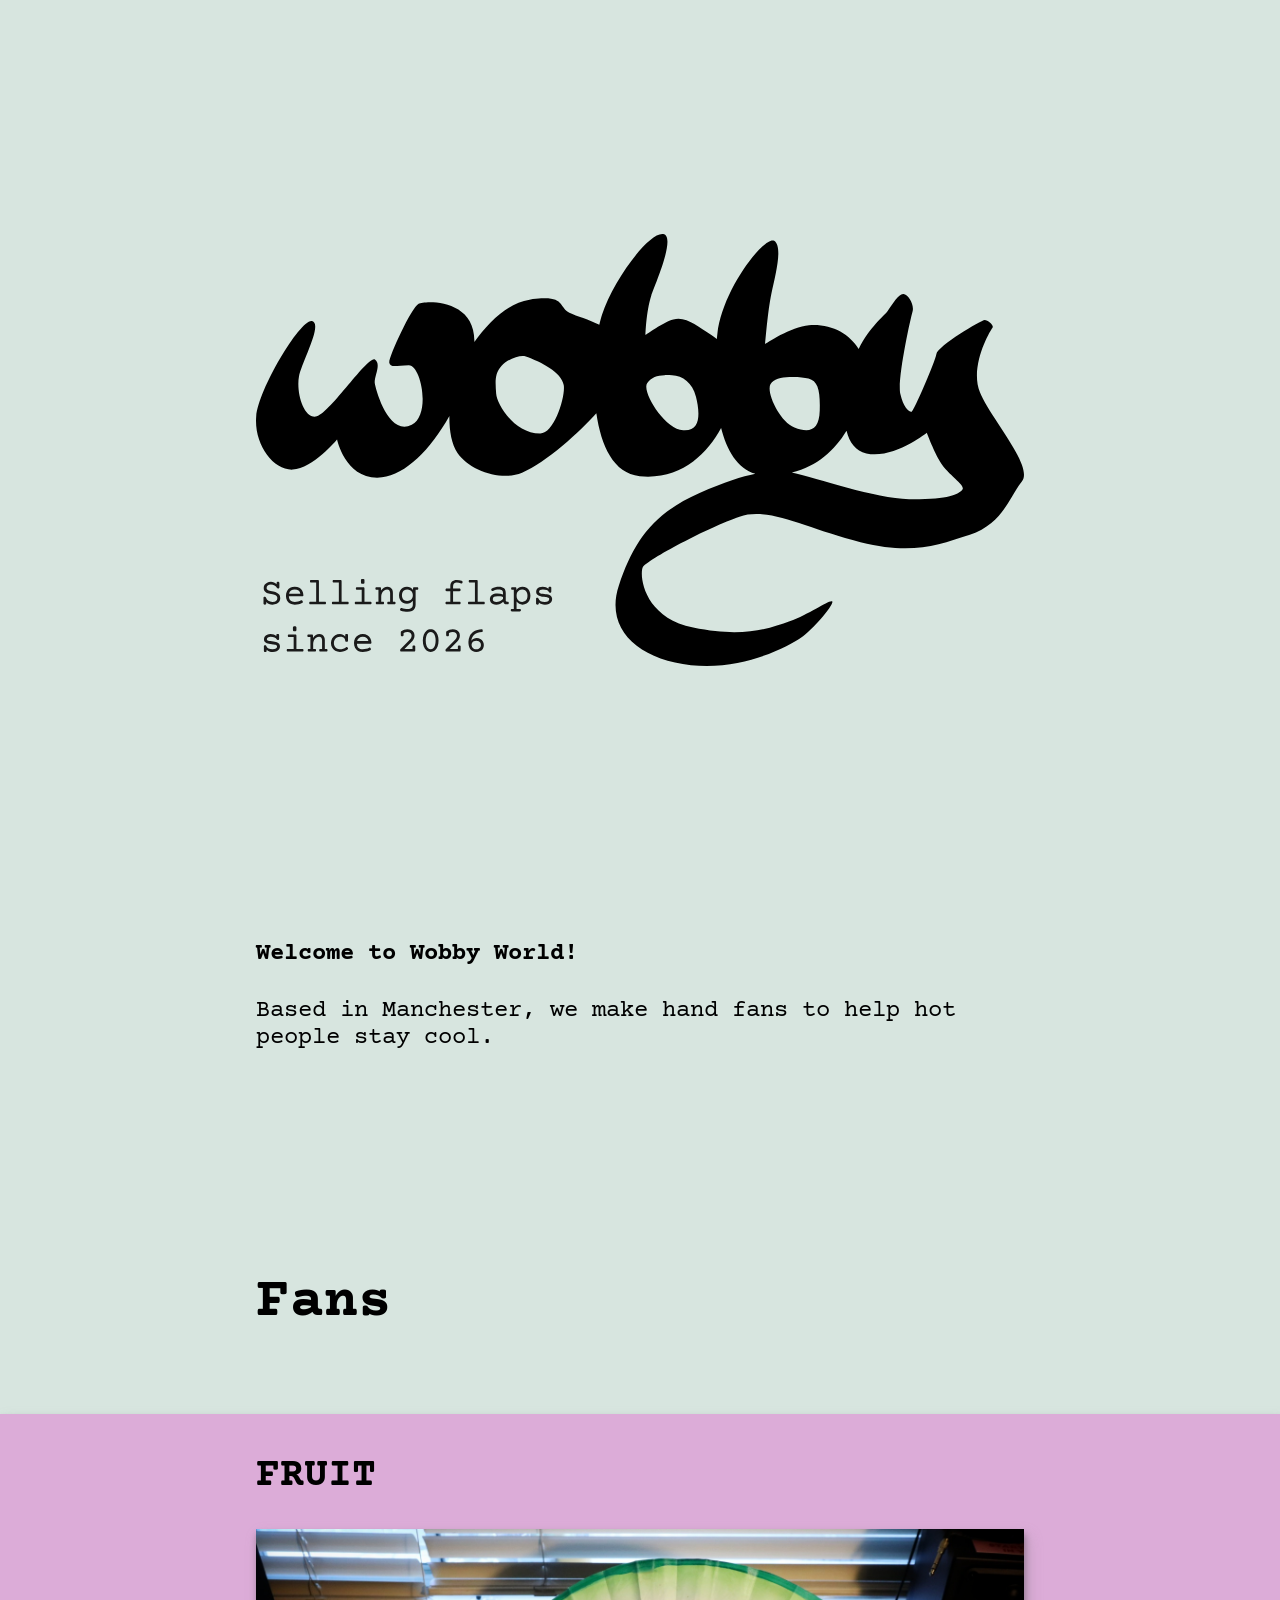
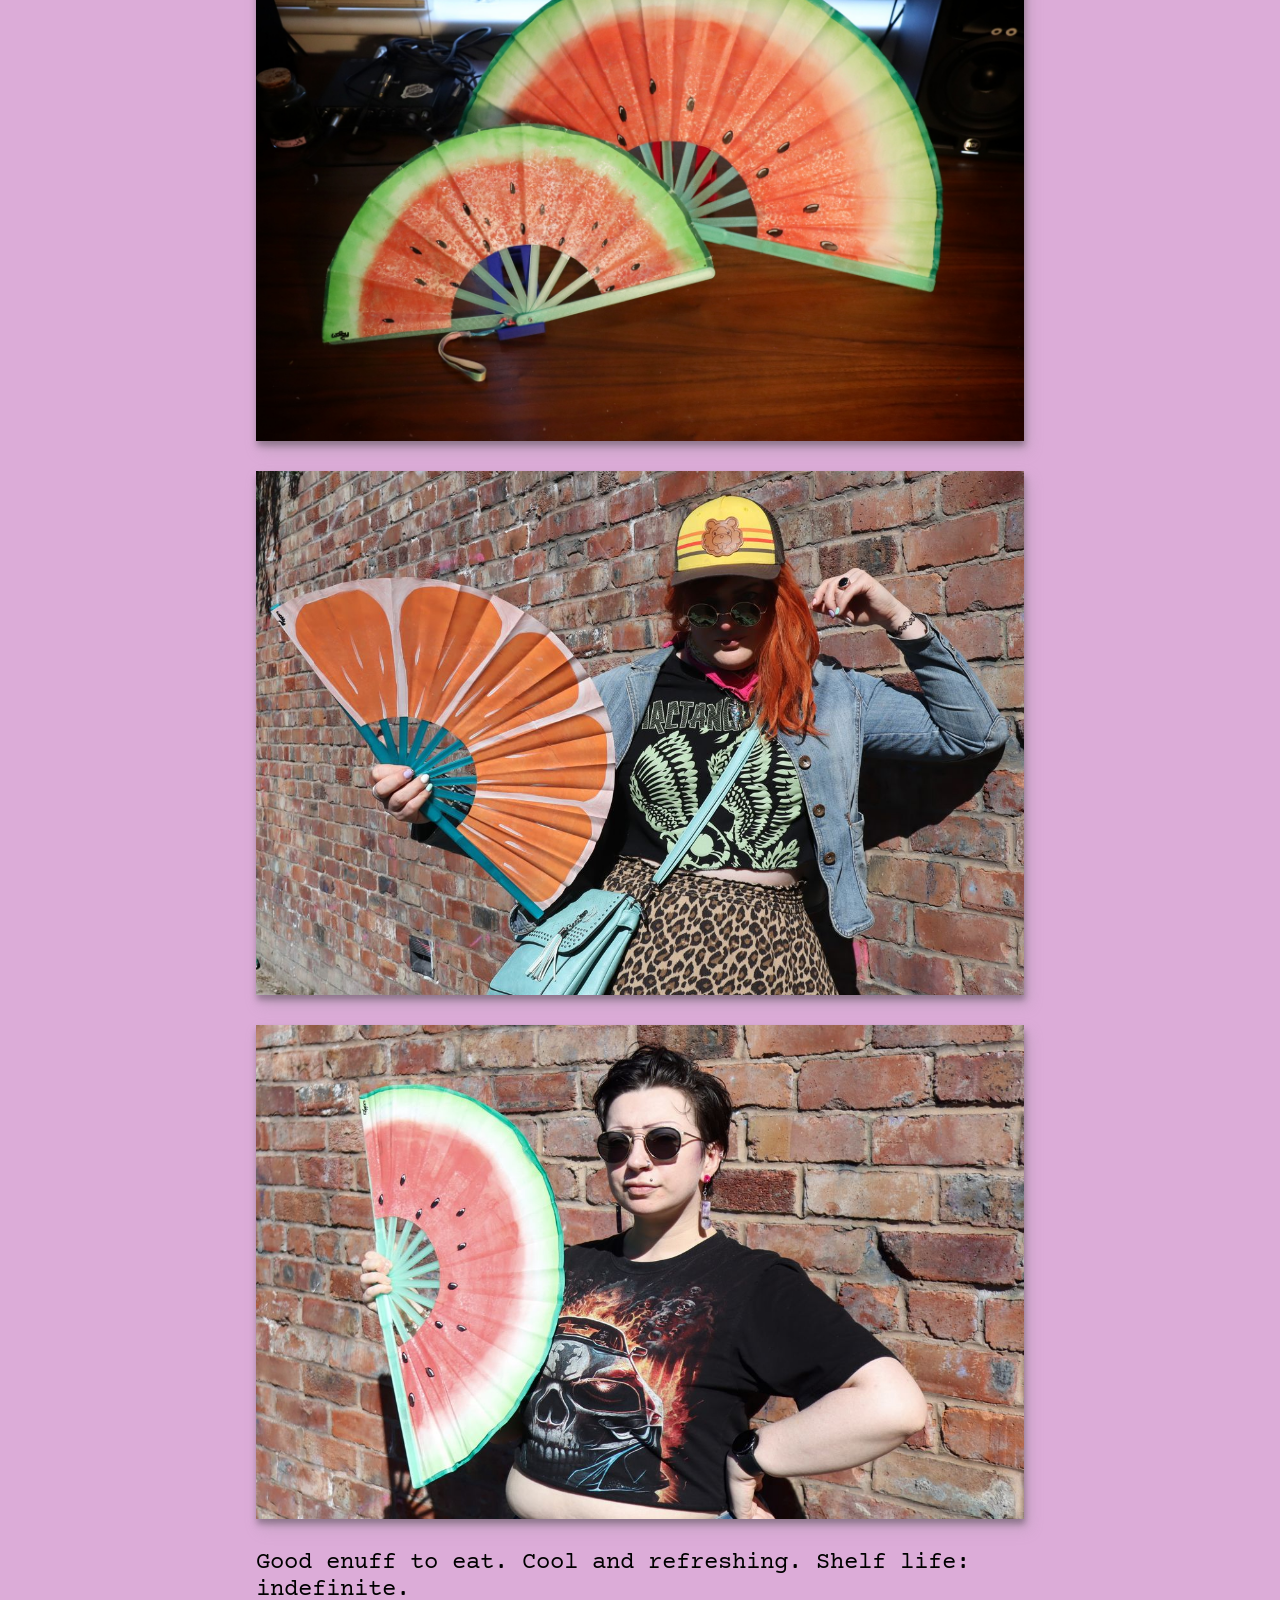
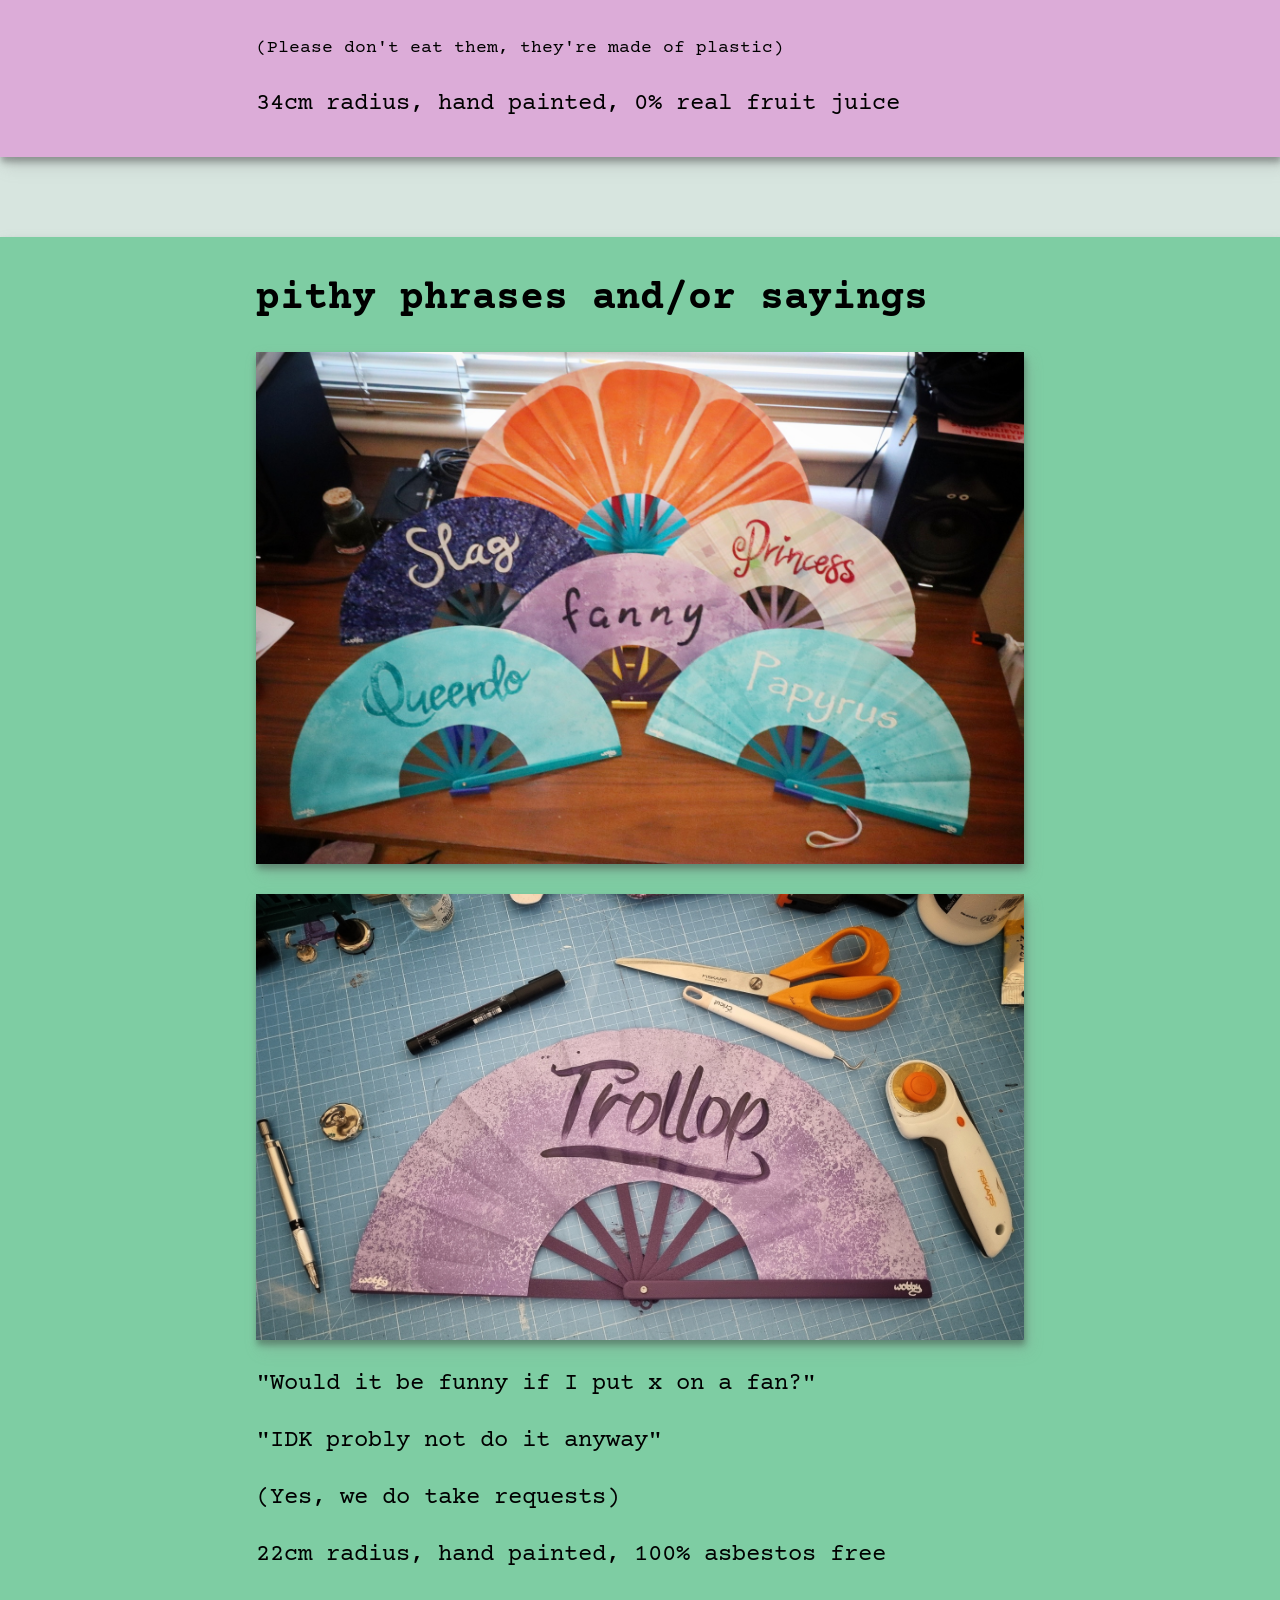
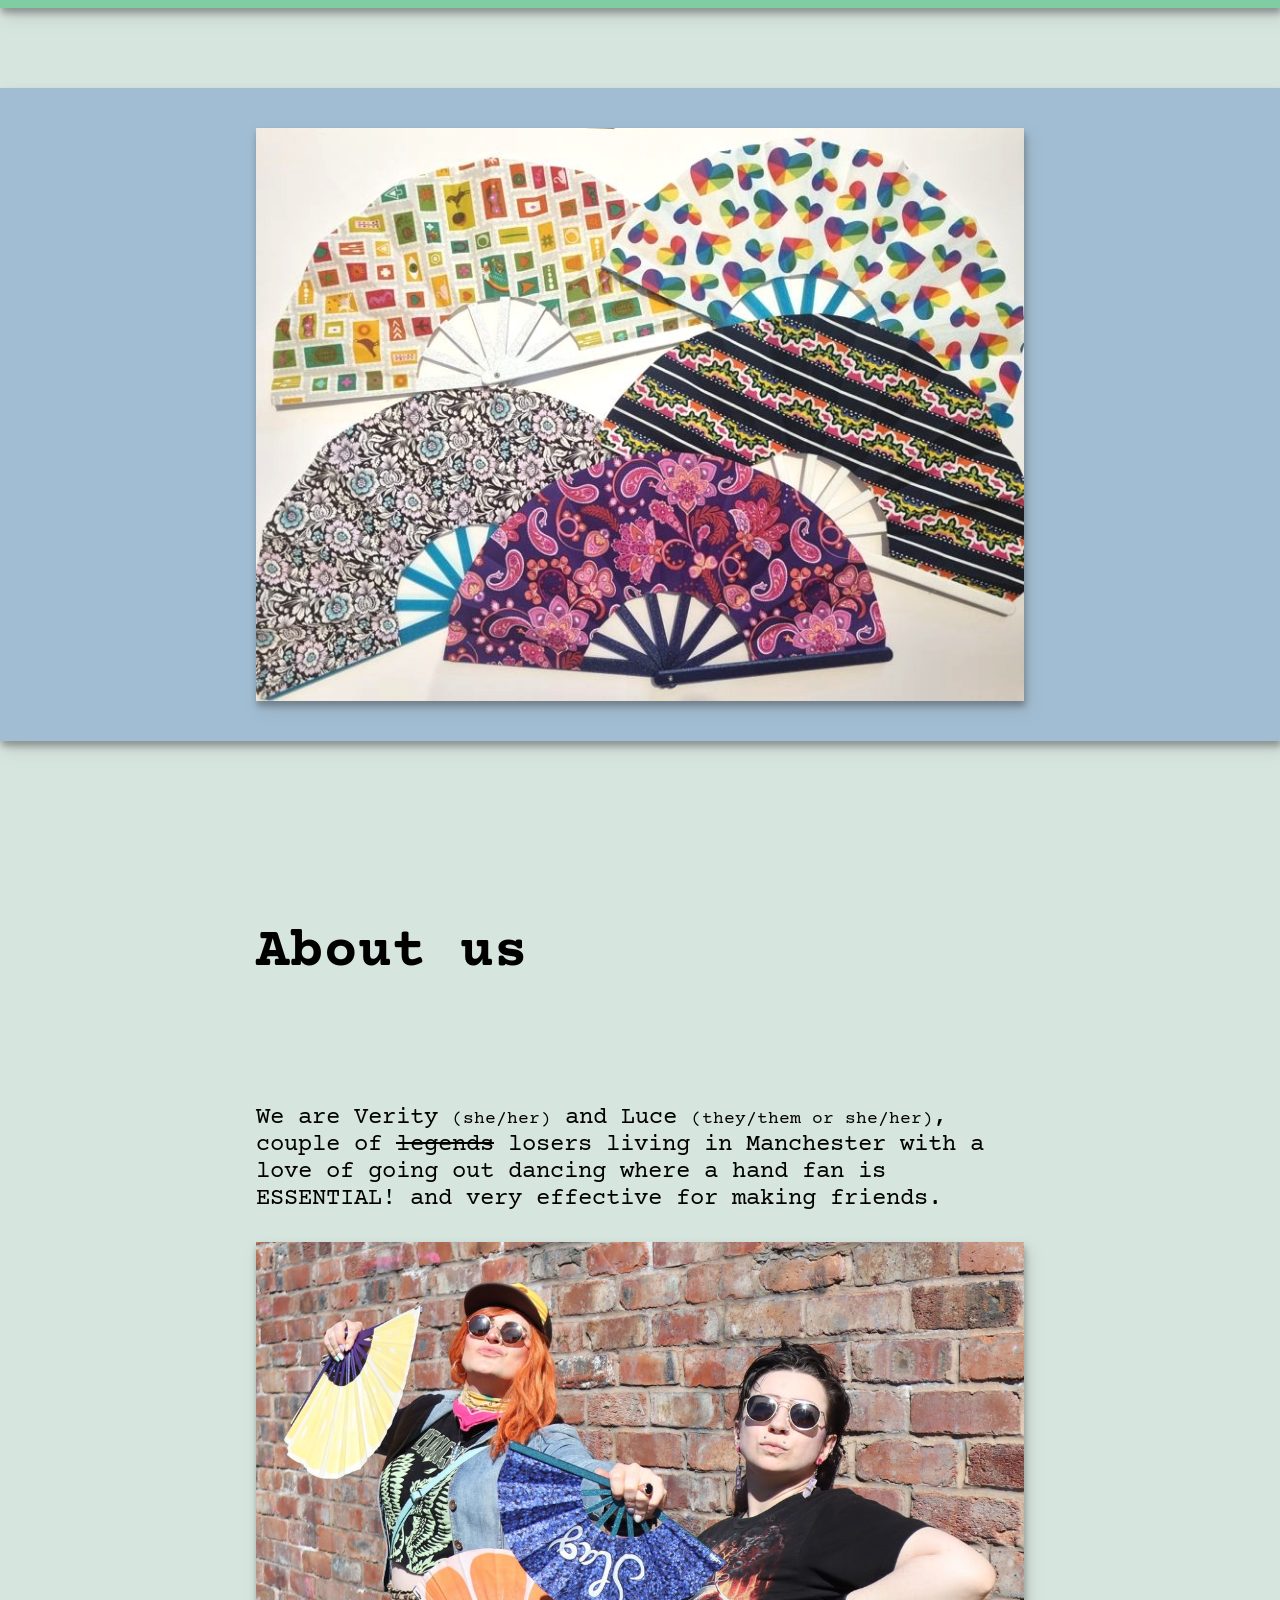
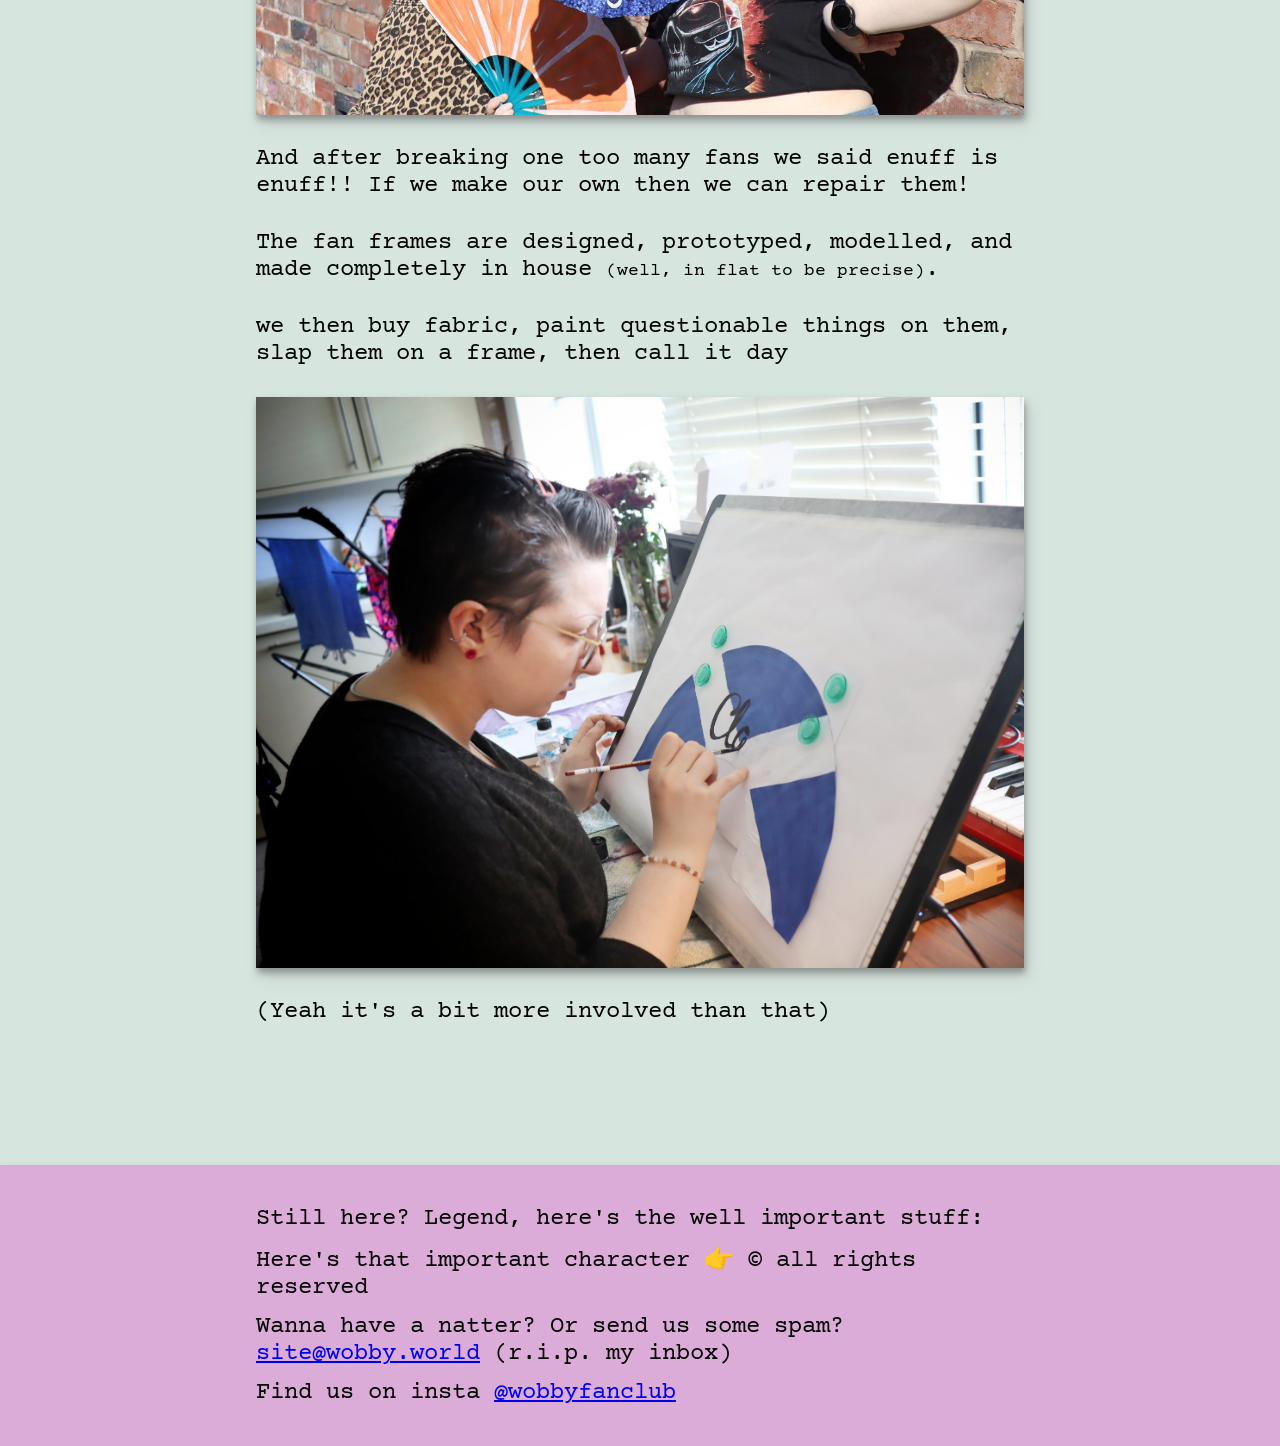
<file: index.html>
<!doctype html>
<html lang="en">
  <head>
    <link rel="preconnect" href="https://fonts.googleapis.com" />
    <link rel="preconnect" href="https://fonts.gstatic.com" crossorigin />
    <link
      href="https://fonts.googleapis.com/css2?family=Courier+Prime:ital,wght@0,400;0,700;1,400;1,700&display=swap"
      rel="stylesheet"
    />
    <meta charset="UTF-8" />
    <meta name="viewport" content="width=device-width, initial-scale=1.0" />
    <link rel="stylesheet" href="./public/main.css" />
    <title>🪭 wobby 🪭</title>
  </head>
  <body>
    <section class="above-the-fold">
      <img src="./public/wobby.svg" class="logo" alt="Wobby" />
      <img
        src="./public/subtitle.export.svg"
        class="logo"
        alt="Selling flaps since 2026"
      />
    </section>
    <div class="v-stack sections">
      <section class="content v-stack">
        <p><strong>Welcome to Wobby World!</strong></p>
        <p>
          Based in Manchester, we make hand fans to help hot people stay cool.
        </p>
      </section>
      <h1>Fans</h1>
      <section class="content v-stack c1">
        <h2>FRUIT</h2>
        <img
          src="./public/watermelon.jpg"
          alt="Painted watermelon fan on a green frame"
        />
        <img src="./public/vee-orange.jpg" />
        <img src="./public/luce-watermelon.jpg" />
        <p>Good enuff to eat. Cool and refreshing. Shelf life: indefinite.</p>
        <p><small>(Please don't eat them, they're made of plastic)</small></p>
        <p>34cm radius, hand painted, 0% real fruit juice</p>
      </section>
      <section class="content v-stack c2">
        <h2>pithy phrases and/or sayings</h2>
        <img
          src="./public/word-fans-1.jpeg"
          alt="A selection of fans with various words painted on them"
        />
        <img
          src="./public/trollop complete.jpeg"
          alt="Purple painted fan with 'Trollop' painted on a dark purple frame"
        />
        <p>"Would it be funny if I put x on a fan?"</p>
        <p>"IDK probly not do it anyway"</p>
        <p>(Yes, we do take requests)</p>
        <p>22cm radius, hand painted, 100% asbestos free</p>
      </section>
      <section class="content v-stack c3">
        <img
          src="./public/many-fans.jpg"
          alt="A selection of fabric fans of various colours and patterns"
        />
      </section>
      <h1>About us</h1>
      <section class="content v-stack">
        <p>
          We are Verity <small>(she/her)</small> and Luce
          <small>(they/them or she/her)</small>, couple of
          <del>legends</del> losers living in Manchester with a love of going
          out dancing where a hand fan is ESSENTIAL! and very effective for
          making friends.
        </p>
        <img src="./public/us-wall.jpg" />
        <p>
          And after breaking one too many fans we said enuff is enuff!! If we
          make our own then we can repair them!
        </p>
        <p>
          The fan frames are designed, prototyped, modelled, and made completely
          in house
          <small>(well, in flat to be precise)</small>.
        </p>

        <p>
          we then buy fabric, paint questionable things on them, slap them on a
          frame, then call it day
        </p>

        <img
          src="./public/luce-onardo-da-vinci.jpeg"
          alt="Person painting 'Clara' on a Scottish flag fan"
        />

        <p>(Yeah it's a bit more involved than that)</p>
      </section>
    </div>
    <footer class="c1">
      <p>Still here? Legend, here's the well important stuff:</p>
      <p>Here's that important character 👉 © all rights reserved</p>
      <p>
        Wanna have a natter? Or send us some spam?
        <a href="mailto:site@wobby.world">site@wobby.world</a>
        (r.i.p. my inbox)
      </p>
      <p>
        Find us on insta
        <a
          href="https://www.instagram.com/wobbyfanclub?igsh=MWt6ZnR6am56c255eA=="
          >@wobbyfanclub</a
        >
      </p>
    </footer>
  </body>
</html>
</file>
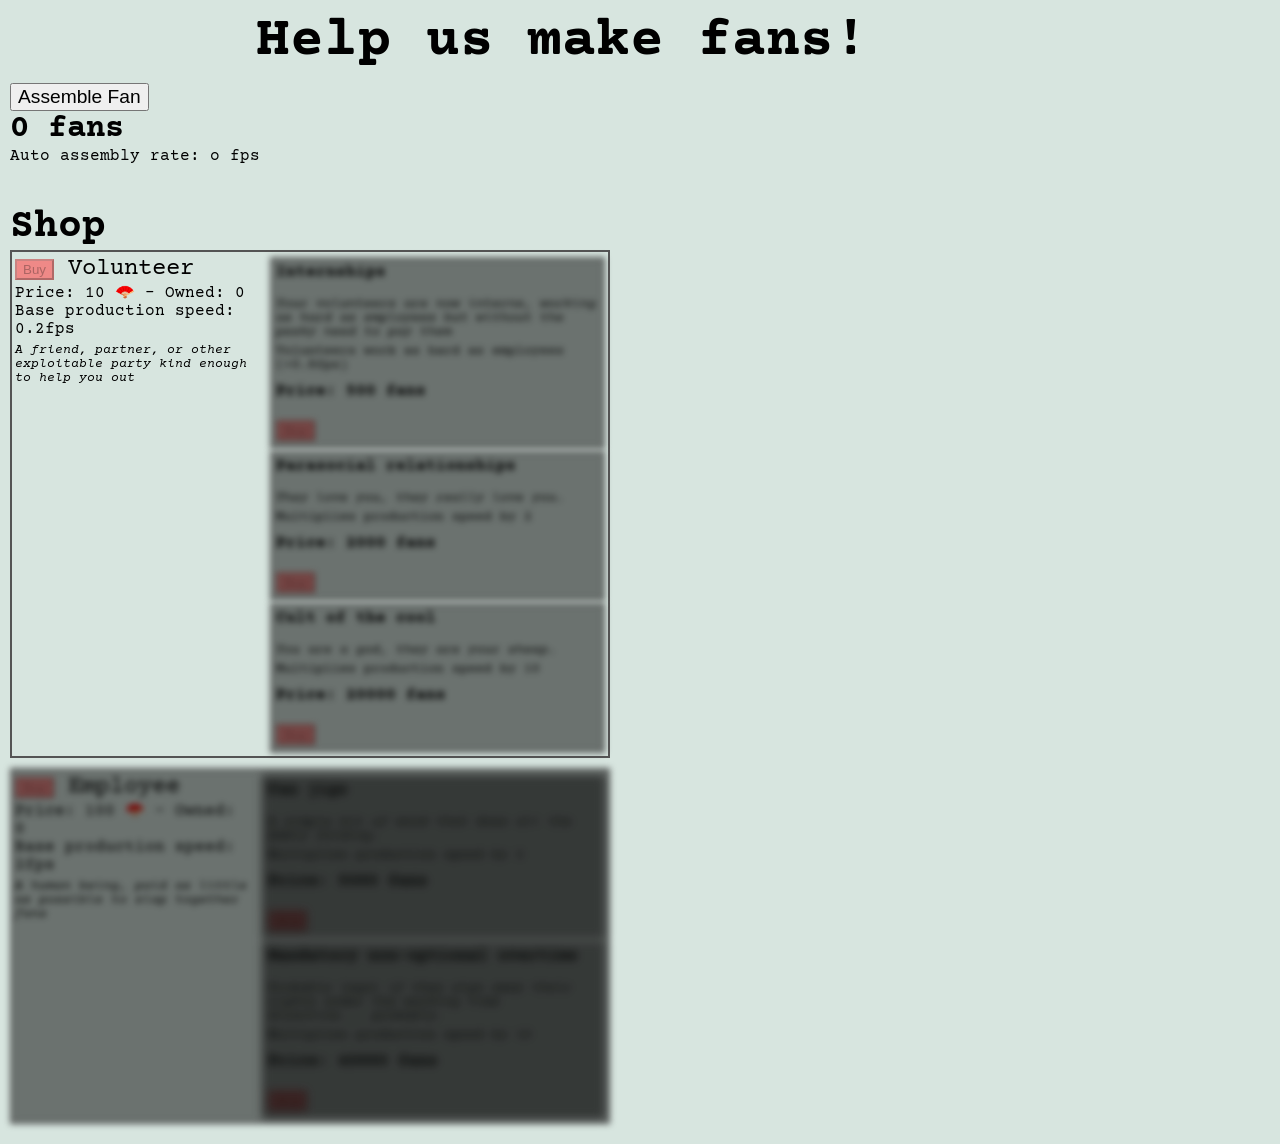
<file: click.html>
<!DOCTYPE html>
<html lang="en">

<head>
    <link rel="preconnect" href="https://fonts.googleapis.com" />
    <link rel="preconnect" href="https://fonts.gstatic.com" crossorigin />
    <link href="https://fonts.googleapis.com/css2?family=Courier+Prime:ital,wght@0,400;0,700;1,400;1,700&display=swap"
        rel="stylesheet" />
    <meta charset="UTF-8" />
    <meta name="viewport" content="width=device-width, initial-scale=1.0" />
    <link rel="stylesheet" href="./public/main.css" />
    <link rel="stylesheet" href="./public/click.css" />
    <title>🪭 wobby - help us make fans 🪭</title>
</head>

<body>
    <h1>Help us make fans!</h1>
    <div class="gameContainer">
        <button id="make-fan-button" onclick="makeFan()">Assemble Fan</button>
        <div class="metrics">
            <div id="fan-count">0 fans</div>
            <div>Auto assembly rate: <span id="fan-auto-speed">o fps</span></div>
        </div>

        <div class="shopContainer">
            <h2>Shop</h2>
            <ul id="shop">
            </ul>
        </div>
    </div>
    <script>

        let fanCount = 0;
        let maxFanCount = 0;

        let thingTypes = {
            volunteer: {
                key: "volunteer"
                , price: 10
                , description: "A friend, partner, or other exploitable party kind enough to help you out"
                , productionSpeed: 0.2
                , owned: 0
                , upgrades: [
                    {
                        upgradeFun: x => x + 0.8
                        , name: "Internships"
                        , description: "Your volunteers are now interns, working as hard as employees but without the pesky need to pay them"
                        , effectDescription: "Volunteers work as hard as employees (+0.8fps)"
                        , price: 500
                        , owned: false
                    },
                    {
                        upgradeFun: x => x * 2
                        , name: "Parasocial relationships"
                        , description: "They love you, they really love you."
                        , effectDescription: "Multiplies production speed by 2"
                        , price: 2000
                        , owned: false
                    },
                    {
                        upgradeFun: x => x * 10
                        , name: "Cult of the cool"
                        , description: "You are a god, they are your sheep."
                        , effectDescription: "Multiplies production speed by 10"
                        , price: 20000
                        , owned: false
                    },
                ]
                , show: true
            },
            employee: {
                key: "employee"
                , price: 100
                , description: "A human being, paid as little as possible to slap together fans"
                , productionSpeed: 2
                , owned: 0
                , upgrades: [
                    {
                        upgradeFun: x => x * 2
                        , name: "Fan jigs"
                        , description: "A simple bit of wood that does all the fiddly folding."
                        , effectDescription: "Multiplies production speed by 2"
                        , price: 5000
                        , owned: false
                    },
                    {
                        upgradeFun: x => x * 10
                        , name: "Mandatory non-optional overtime"
                        , description: "Probably legal if they sign away their rights under the working time directive... probably."
                        , effectDescription: "Multiplies production speed by 10"
                        , price: 40000
                        , owned: false
                    },
                ]
                , show: false
            },
            fanpress: {
                key: "fanpress"
                , price: 2000
                , description: "The industrial revolution comes to the fan business with this 2 tonne steel behemoth"
                , productionSpeed: 40
                , owned: 0
                , upgrades: [
                    {
                        upgradeFun: x => x * 2
                        , name: "Fan lube"
                        , description: "One typo away from a completely different sort of upgrade."
                        , effectDescription: "Multiplies production speed by 2"
                        , price: 50000
                        , owned: false
                    },
                    {
                        upgradeFun: x => x * 10
                        , name: "Remove safety limiters"
                        , description: "What's a finger here or there when you can make fans so very quickly?"
                        , effectDescription: "Multiplies production speed by 10"
                        , price: 400000
                        , owned: false
                    },
                ]
                , show: false
            },
            factory: {
                key: "factory"
                , price: 50000
                , description: "Churns out just as many fans as it does great big plumes of black smoke, which is a lot"
                , productionSpeed: 1000
                , owned: 0
                , upgrades: [
                    {
                        upgradeFun: x => x * 2
                        , name: "Lean manufacturing"
                        , description: "Turns out keeping the fabric a five minute walk from the frames was suboptimal."
                        , effectDescription: "Multiplies production speed by 2"
                        , price: 400000
                        , owned: false
                    },
                    {
                        upgradeFun: x => x * 10
                        , name: "Cool robot arms"
                        , description: "Programme them to assemble stuff, and keep your squishy bits away from the grabbers."
                        , effectDescription: "Multiplies production speed by 10"
                        , price: 1600000
                        , owned: false
                    },
                ]
                , show: false
            },
            fanputer: {
                key: "fanputer"
                , price: 1000000
                , description: "A state of the art fan assembling super computer that seriously increases your fps"
                , productionSpeed: 20000
                , owned: 0
                , upgrades: [
                    {
                        upgradeFun: x => x * 2
                        , name: "Air cooling"
                        , description: "Big fans to cool big computers which make fans."
                        , effectDescription: "Multiplies production speed by 2"
                        , price: 10000000
                        , owned: false
                    },
                    {
                        upgradeFun: x => x * 10
                        , name: "The singularity"
                        , description: "Your fanputers design fanputers which make fans faster than they themselves make fans."
                        , effectDescription: "Multiplies production speed by 10"
                        , price: 800000000
                        , owned: false
                    },
                ]
                , show: false
            },
            stripmine: {
                key: "stripmine"
                , price: 5000000
                , description: "An ancient fan wielding burlesque civilization has led to compacted veins of fans ripe for the picking within the earth's crust"
                , productionSpeed: 100000
                , owned: 0
                , upgrades: [
                    {
                        upgradeFun: x => x * 2
                        , name: "Geological surveys"
                        , description: "Much easier to find fans underground when you actually know where they are."
                        , effectDescription: "Multiplies production speed by 2"
                        , price: 50000000
                        , owned: false
                    },
                    {
                        upgradeFun: x => x * 10
                        , name: "Deep mining"
                        , description: "Dig too deep, too greedily."
                        , effectDescription: "Multiplies production speed by 10"
                        , price: 4000000000
                        , owned: false
                    },
                ]
                , show: false
            },
            fantasyland: {
                key: "fantasyland"
                , price: 25000000
                , description: "Pulls fans directly from the collective unconsciousness of mankind"
                , productionSpeed: 500000
                , owned: 0
                , upgrades: [
                    {
                        upgradeFun: x => x * 2
                        , name: "Subliminal advertising"
                        , description: "You're thinking about fans right now, aren't you?"
                        , effectDescription: "Multiplies production speed by 2"
                        , price: 250000000
                        , owned: false
                    },
                    {
                        upgradeFun: x => x * 10
                        , name: "Mind control"
                        , description: "You WILL think about fans, whether you like it or not."
                        , effectDescription: "Multiplies production speed by 10"
                        , price: 20000000000
                        , owned: false
                    },
                ]
                , show: false
            },
        };

        loadGameState();

        Object.values(thingTypes).forEach(element => {
            //Add function to each thing which calculates the current buy price
            element.calculatePrice = p => Math.floor(Math.pow(1.25, element.owned) * element.price);

            const upgradeElements = element?.upgrades?.map((u,i) =>
                `
                    <div class="upgrade ${u.owned ? 'owned' : ''}">
                        <h3>${u.name}</h3>
                        <p class="description">${u.description}</p>
                        <p class="effectDescription">${u.effectDescription}</p>
                        <h3>Price: ${u.price} fans</h3>
                        <button disabled onclick="buyUpgrade('${element.key}',${i})">Buy</button>
                    </div>
                `).reduce((acc, x) => acc += x, "") ?? "";

            document.getElementById("shop").innerHTML +=
                `<li id="${element.key}-li" class="${element.show ? "show" : ""}">
                    <div class="building">
                        <div>
                            <button onclick="buyThing('${element.key}')" disabled>Buy</button>
                            <span class="itemTitle">${element.key}</span>
                        </div>
                        <div class="itemMetrics">
                            Price: <span id="${element.key}-price">${element.calculatePrice()}</span> 🪭 - Owned: <span id="${element.key}-count">${element.owned}</span>
                            <br />
                            Base production speed: <span id="${element.key}">${element.productionSpeed}</span>fps
                        </div>
                        <div class="description">${element.description}</div>
                    </div>
                    <div class="building-upgrades">
                        ${upgradeElements}
                    </div>
                </li>`;
        });

        //Set up game loops

        //Run general game loop every second
        setInterval(gameLoop, 1000);
        //Save game every 10 seconds
        setInterval(saveGameState, 10000);

        function makeFan() {
            fanCount++;
            drawFanCount();
        }

        function drawFanCount() {
            const fanCountEl = document.getElementById('fan-count');
            const fcf = Math.floor(fanCount);
            fanCountEl.innerHTML = fcf === 1
                ? "1 fan"
                : `${fcf} fans`;
        }

        function drawMetrics() {
            const fixedNum = Object.values(thingTypes).reduce((acc, x) => acc += x.owned * calculateProductionSpeed(x), 0).toFixed(1);
            document.getElementById("fan-auto-speed").innerHTML = `${fixedNum} fps`;
        }

        function buyThing(thingType) {
            var thing = thingTypes[thingType];
            if (fanCount >= thing.calculatePrice()) {
                fanCount = fanCount - thing.calculatePrice();
                thing.owned++;
                document.getElementById(`${thing.key}-count`).innerHTML = thing.owned;
                document.getElementById(`${thing.key}-price`).innerHTML = thing.calculatePrice();

                drawMetrics();
                drawFanCount();

                const thingBtnElement = document.getElementById(`${thing.key}-li`).getElementsByTagName('button')[0];
                if (fanCount >= thing.calculatePrice()) {
                    thingBtnElement?.removeAttribute("disabled");
                }
                else if (fanCount < thing.calculatePrice()) {
                    thingBtnElement?.setAttribute("disabled", true);
                }
            }
            saveGameState();
        }

        function buyUpgrade(thingKey,upgradeIndex){
            const upgrade = thingTypes[thingKey].upgrades[upgradeIndex];
            if(upgrade.price <= fanCount) {
                const thingElement = document.getElementById(`${thingKey}-li`);
                const upgradeElement = thingElement.getElementsByClassName('upgrade')[upgradeIndex];
                fanCount -= upgrade.price;
                upgrade.owned = true;
                upgradeElement.classList.add("owned");
            }
            drawMetrics();
            saveGameState();
        }

        function calculateProductionSpeed(thing) {
            return thing.upgrades
                    ?.filter(u => u.owned)
                    .reduce((acc, u) => u.upgradeFun(acc), thing.productionSpeed)
                    ?? thing.productionSpeed;
        }

        function gameLoop() {
            Object.values(thingTypes).forEach(thing => {
                fanCount += thing.owned * calculateProductionSpeed(thing);
                maxFanCount = fanCount > maxFanCount ? maxFanCount = fanCount : maxFanCount;

                const thingElement = document.getElementById(`${thing.key}-li`);
                const thingBtnElement = thingElement.getElementsByTagName('button')[0];
                if (fanCount > thing.price / 2 && !thingElement.classList.contains('show')) {
                    thingElement.classList.add("show");
                }

                if (fanCount >= thing.calculatePrice()) {
                    thingBtnElement?.removeAttribute("disabled");
                }
                else if (fanCount < thing.calculatePrice()) {
                    thingBtnElement?.setAttribute("disabled", true);
                }

                thing.upgrades?.forEach((u,i) => {
                    const uElement = thingElement.getElementsByClassName('upgrade')[i];
                    const ueBtn = uElement.getElementsByTagName("button")[0];

                    if(maxFanCount > u.price && !uElement.classList.contains("discovered")){
                        uElement.classList.add("discovered");
                    }

                    if(u.price <= fanCount && !u.owned) {
                        ueBtn?.removeAttribute("disabled");
                    } else {
                        ueBtn?.setAttribute("disabled", true);
                    }
                });
            });
            drawFanCount();
        }

        function saveGameState() {
            let gameState = {
                fanCount: fanCount,
                thingTypes: thingTypes
            };
            localStorage.setItem('gameState', JSON.stringify(gameState));
        }

        function loadGameState() {
            let gameStateSessionItem = localStorage.getItem('gameState');
            if (gameStateSessionItem) {
                let gameState = JSON.parse(gameStateSessionItem);
                fanCount = gameState.fanCount;

                Object.values(thingTypes).forEach(tt => {
                    let matchingSavedItems = Object.values(gameState.thingTypes).filter(x => x.key == tt.key);
                    if (matchingSavedItems && matchingSavedItems[0]) {
                        tt.owned = matchingSavedItems[0].owned;
                        tt.upgrades.forEach((x,i) => tt.upgrades[i].owned = matchingSavedItems[0].upgrades[i]?.owned)
                    }
                });

                drawFanCount();
                drawMetrics();
            }
        }
    </script>
</body>

</html>
</file>
<file: public/main.css>
* {
    box-sizing: border-box;
}

body {
    font-family: "Courier Prime";
    padding: 0;
    border: 0;
    margin: 0;
    background-color: hsl(154, 21%, 87%);
}

p,
ul,
li,
c1,
h2 {
    margin: 0;
}

p,
li {
    font-size: max(1rem, min(3.5vw, 1.5rem));
}

small {
    font-size: 0.75em;
}

h1 {
    font-size: max(2.2rem, min(8vw, 3.5rem));
}

h2 {
    font-size: max(1.6rem, min(5vw, 2.5rem));
}

.logo {
    width: 100%;
    grid-column: 1;
    grid-row: 1;
}

.above-the-fold {
    height: 100vh;
    display: grid;
    align-items: center;
    justify-content: center;
    padding: 0 20vw;
    grid-template-columns: 1fr;
    grid-template-rows: 1fr;
}

.v-stack {
    display: flex;
    flex-direction: column;
    row-gap: 30px;
}

.v-stack.sections {
    row-gap: max(2rem, min(10vw, 5rem));
}

.big {
    row-gap: 100px;
}

footer {
    margin-top: 100px;
    padding: 40px 20vw;
    display: flex;
    flex-direction: column;
    gap: 12px;
}

.c1,
.c2,
.c3,
.content img {
    filter: drop-shadow(1px 5px 3px hsla(0, 0%, 8%, 0.3)) drop-shadow(4px 7px 7px hsla(0, 0%, 51%, 0.3));
}

.c1 {
    background-color: hsl(306, 41%, 77%);
}

.c2 {
    background-color: hsl(148, 44%, 65%);
}

.c3 {
    background-color: hsl(206, 36%, 73%);
}

h1 {
    margin: 0;
    margin-top: 100px;
    padding-left: 20vw;
}

section.content {
    padding: 40px 20vw;
}

.bonby {
    max-width: 400px;
    width: 100%;
    margin: auto;
}
</file>
<file: public/click.css>
h1 {
    margin-top: 10px;
}

h3 {
    font-size: 1rem;
    margin-top:0;
}

ul {
    padding: 0;
}

li {
    list-style: none;
    margin-bottom: 10px;
    padding: 3px;
    max-width: 600px;
    border: rgb(84, 84, 84) 2px solid;
    display:none;
    position: relative;
    flex-direction: row;
}

li.show {
    display:flex;
}

li button {
    background-color: greenyellow;
}

li button:disabled {
    background-color: rgba(255, 77, 77, 0.6);
}

li .owned button {
    background-color: gray;
}

li.show + li:not(.show) {
    display:flex;
    filter:blur(3px);
}

li.show + li:not(.show)::after {
    position:absolute;
    content: "";
    top:0;
    left:0;
    width: 100%;
    height:100%;
    background-color: rgba(0, 0, 0, 0.5);
}

.gameContainer {
    padding: 10px;
}

.description {
    font-style: italic;
}

.effectDescription {
    margin-bottom: 10px;
}

.description, .effectDescription{
    margin-top:5px;
    font-size: 0.8rem;
}

.itemTitle {
    text-transform: capitalize;
}

.itemMetrics {
    font-size: 1rem;
}

.metrics {
    margin-bottom: 40px;
}

.upgrade {
    margin-left: 10px;
    margin-top: 2px;
    padding: 4px;
    border: rgb(84, 84, 84) 2px solid;
    position: relative;
}

.upgrade:not(.discovered){
    filter:blur(3px);
}

.upgrade:not(.discovered)::after {
    position:absolute;
    content: "";
    top:0;
    left:0;
    width: 100%;
    height:100%;
    background-color: rgba(0, 0, 0, 0.5);
}

#fan-count {
    font-size: 2rem;
    font-weight: bold;
}

#make-fan-button {
    font-size: 1.2rem;
}
</file>
